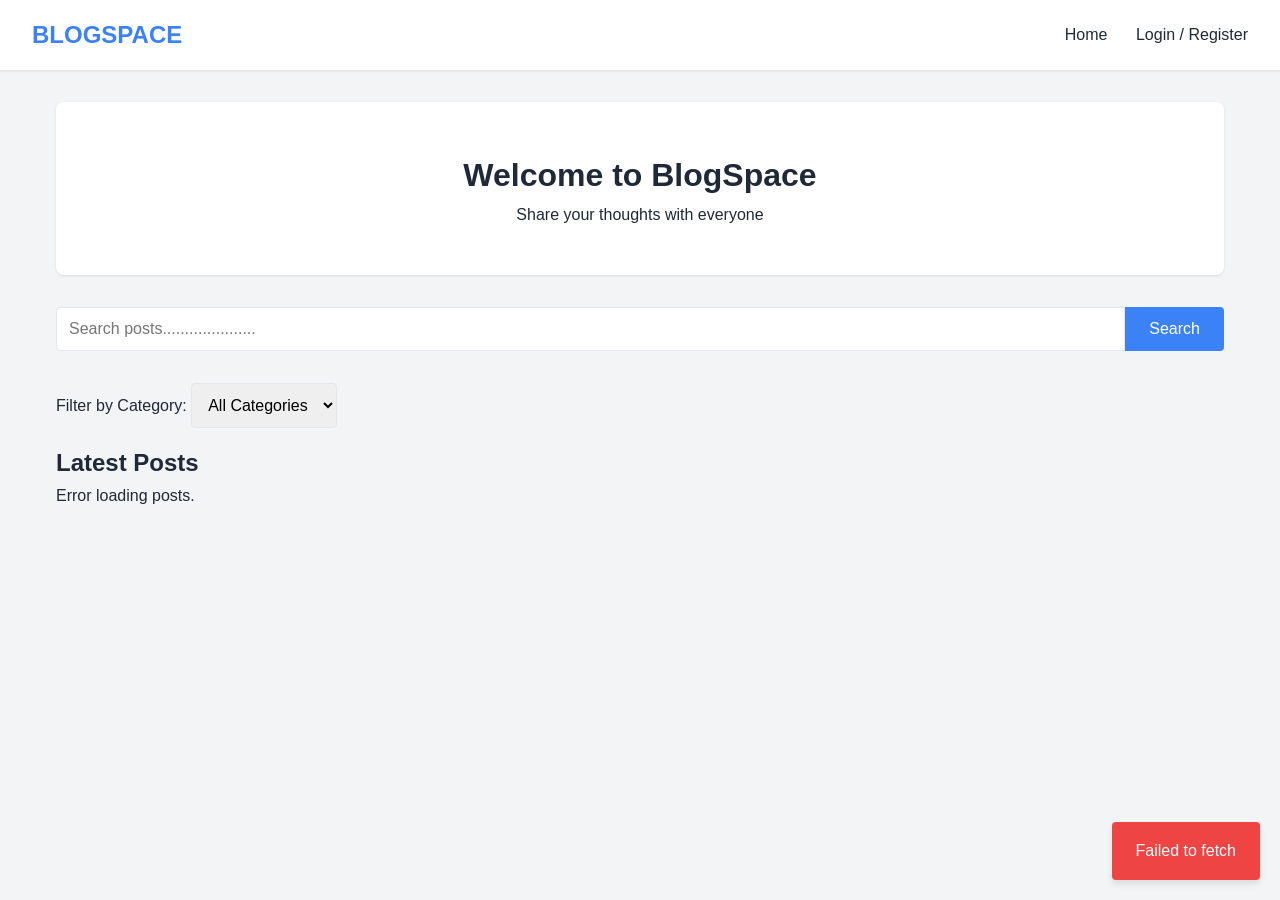
<file: frontend/index.html>
<!DOCTYPE html>
<html lang="en">
<head>
    <meta charset="UTF-8">
    <meta name="viewport" content="width=device-width, initial-scale=1.0">
    <title>BlogSpace</title>
    <link rel="stylesheet" href="css/style.css">
</head>
<body>
    <header>
        <a href="index.html" class="logo">BLOGSPACE</a>
        <nav id="navbar">
            <!-- Populated by JS -->
        </nav>
    </header>

    <div class="container">
        <div class="hero">
            <h1>Welcome to BlogSpace</h1>
            <p>Share your thoughts with everyone</p>
        </div>

        <div class="search-bar">
            <input type="text" id="searchInput" class="form-control" placeholder="Search posts.....................">
            <button id="searchBtn" class="btn">Search</button>
        </div>
        
        <div style="margin-bottom: 1rem;">
            <label>Filter by Category: </label>
            <select id="categoryFilter" class="form-control" style="width:auto; display:inline-block;">
                <option value="">All Categories</option>
                <option value="Technology">Technology</option>
                <option value="Programming">Programming</option>
                <option value="Education">Education</option>
                <option value="Travel">Travel</option>
                <option value="Lifestyle">Lifestyle</option>
                <option value="Gaming">Gaming</option>
                <option value="Other">Other</option>
            </select>
        </div>

        <h2>Latest Posts</h2>
        <div id="postsContainer" class="post-grid">
            <!-- Posts will be loaded here -->
        </div>
    </div>

    <script src="js/api.js"></script>
    <script src="js/auth.js"></script>
    <script src="js/posts.js"></script>
</body>
</html>
</file>
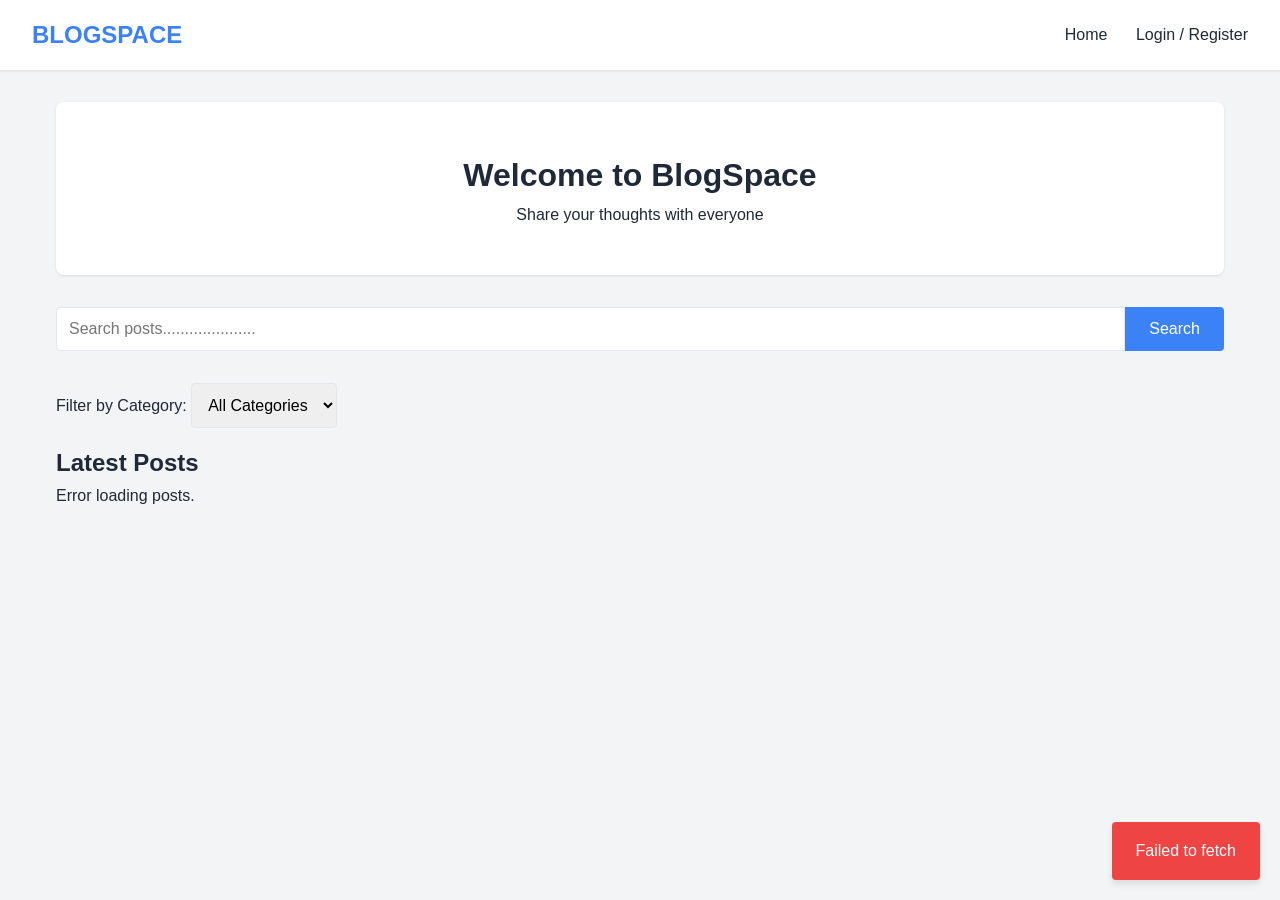
<file: frontend/admin.html>
<!DOCTYPE html>
<html lang="en">
<head>
    <meta charset="UTF-8">
    <meta name="viewport" content="width=device-width, initial-scale=1.0">
    <title>Admin Dashboard - BlogSpace</title>
    <link rel="stylesheet" href="css/style.css">
</head>
<body>
    <header>
        <a href="index.html" class="logo">BLOGSPACE (Admin)</a>
        <nav id="navbar"></nav>
    </header>

    <div class="container">
        <h2>Admin Dashboard</h2>
        
        <div class="post-grid" style="margin-bottom: 2rem;">
            <div class="card" style="text-align: center;">
                <h3>Total Users</h3>
                <h2 id="totalUsers">0</h2>
            </div>
            <div class="card" style="text-align: center;">
                <h3>Total Posts</h3>
                <h2 id="totalPosts">0</h2>
            </div>
            <div class="card" style="text-align: center;">
                <h3>Total Comments</h3>
                <h2 id="totalComments">0</h2>
            </div>
        </div>

        <div class="card">
            <h3>User Management</h3>
            <div id="adminUsersContainer"></div>
        </div>

        <div class="card">
            <h3>Post Management</h3>
            <div id="adminPostsContainer"></div>
        </div>
    </div>

    <script src="js/api.js"></script>
    <script src="js/auth.js"></script>
    <script src="js/admin.js"></script>
</body>
</html>
</file>
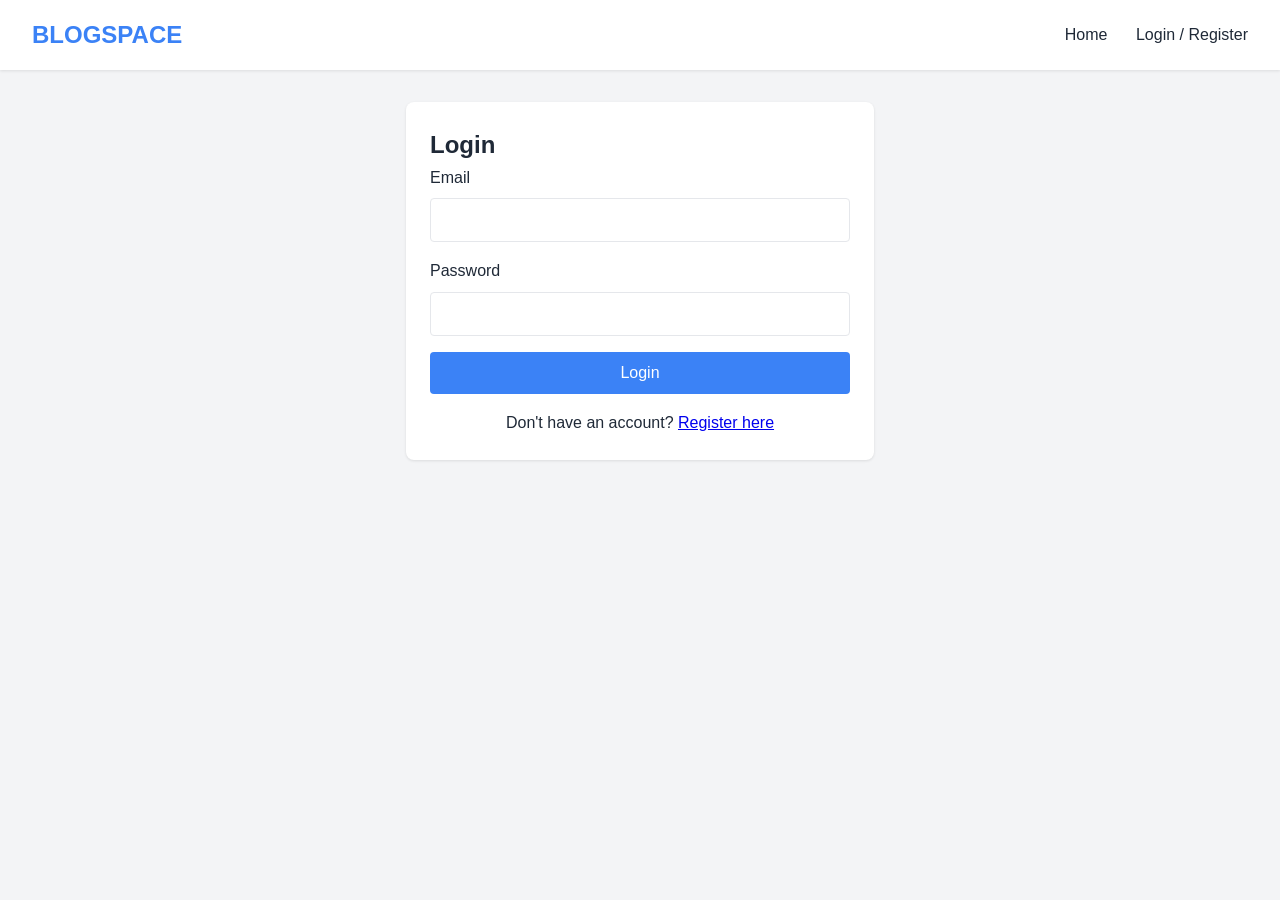
<file: frontend/create-post.html>
<!DOCTYPE html>
<html lang="en">
<head>
    <meta charset="UTF-8">
    <meta name="viewport" content="width=device-width, initial-scale=1.0">
    <title>Create Post - BlogSpace</title>
    <link rel="stylesheet" href="css/style.css">
</head>
<body>
    <header>
        <a href="index.html" class="logo">BLOGSPACE</a>
        <nav id="navbar"></nav>
    </header>

    <div class="container" style="max-width: 800px;">
        <div class="card">
            <h2>Create New Post</h2>
            <form id="createPostForm">
                <div class="form-group">
                    <label>Title</label>
                    <input type="text" id="title" class="form-control" required>
                </div>
                <div class="form-group">
                    <label>Category</label>
                    <select id="category" class="form-control" required>
                        <option value="Technology">Technology</option>
                        <option value="Programming">Programming</option>
                        <option value="Education">Education</option>
                        <option value="Travel">Travel</option>
                        <option value="Lifestyle">Lifestyle</option>
                        <option value="Gaming">Gaming</option>
                        <option value="Other">Other</option>
                    </select>
                </div>
                <div class="form-group">
                    <label>Content</label>
                    <textarea id="content" class="form-control" rows="10" required></textarea>
                </div>
                <button type="submit" class="btn">Publish Post</button>
            </form>
        </div>
    </div>

    <script src="js/api.js"></script>
    <script src="js/auth.js"></script>
    <script src="js/post.js"></script>
</body>
</html>
</file>
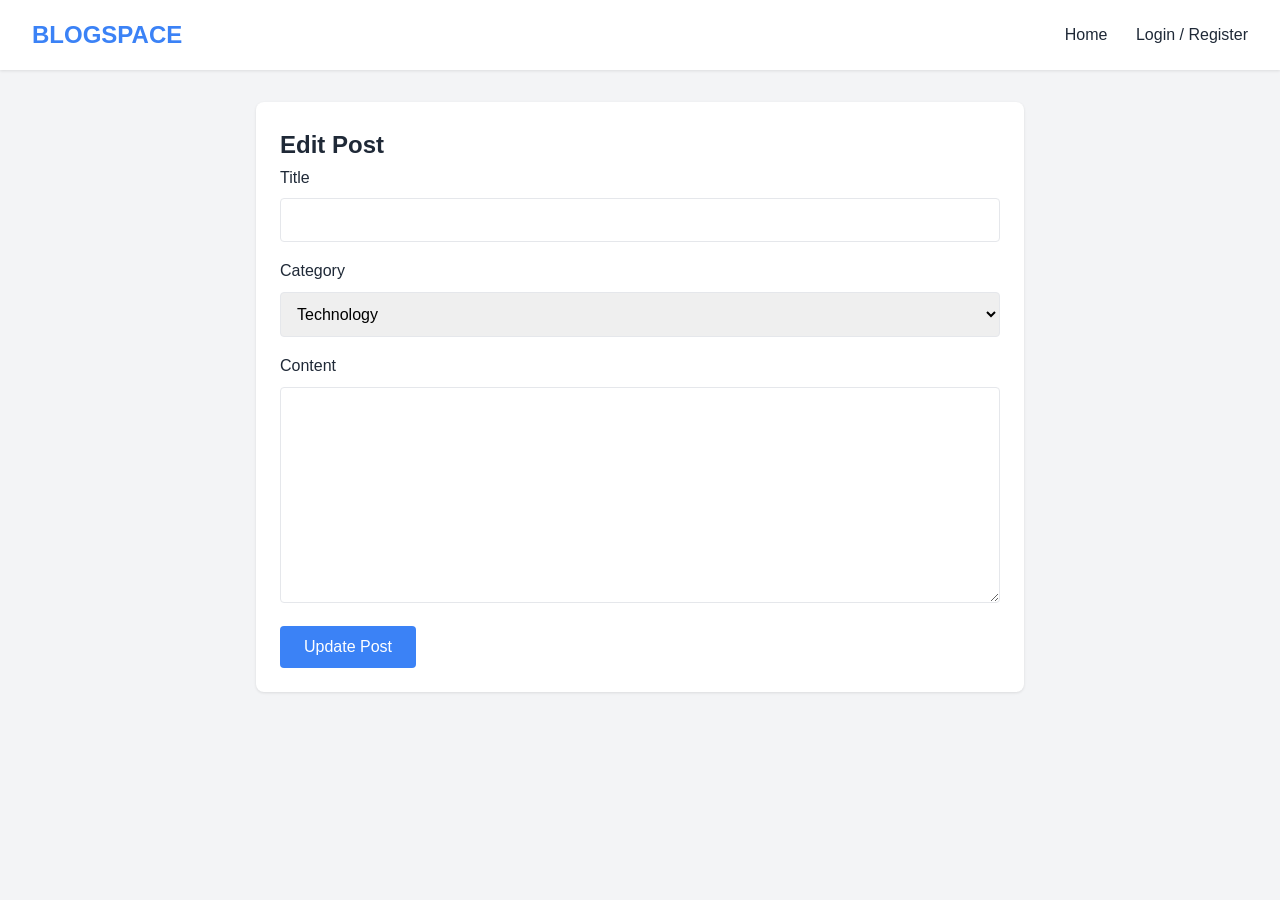
<file: frontend/edit-post.html>
<!DOCTYPE html>
<html lang="en">
<head>
    <meta charset="UTF-8">
    <meta name="viewport" content="width=device-width, initial-scale=1.0">
    <title>Edit Post - BlogSpace</title>
    <link rel="stylesheet" href="css/style.css">
</head>
<body>
    <header>
        <a href="index.html" class="logo">BLOGSPACE</a>
        <nav id="navbar"></nav>
    </header>

    <div class="container" style="max-width: 800px;">
        <div class="card">
            <h2>Edit Post</h2>
            <form id="editPostForm">
                <div class="form-group">
                    <label>Title</label>
                    <input type="text" id="editTitle" class="form-control" required>
                </div>
                <div class="form-group">
                    <label>Category</label>
                    <select id="editCategory" class="form-control" required>
                        <option value="Technology">Technology</option>
                        <option value="Programming">Programming</option>
                        <option value="Education">Education</option>
                        <option value="Travel">Travel</option>
                        <option value="Lifestyle">Lifestyle</option>
                        <option value="Gaming">Gaming</option>
                        <option value="Other">Other</option>
                    </select>
                </div>
                <div class="form-group">
                    <label>Content</label>
                    <textarea id="editContent" class="form-control" rows="10" required></textarea>
                </div>
                <button type="submit" class="btn">Update Post</button>
            </form>
        </div>
    </div>

    <script src="js/api.js"></script>
    <script src="js/auth.js"></script>
    <script src="js/post.js"></script>
</body>
</html>
</file>
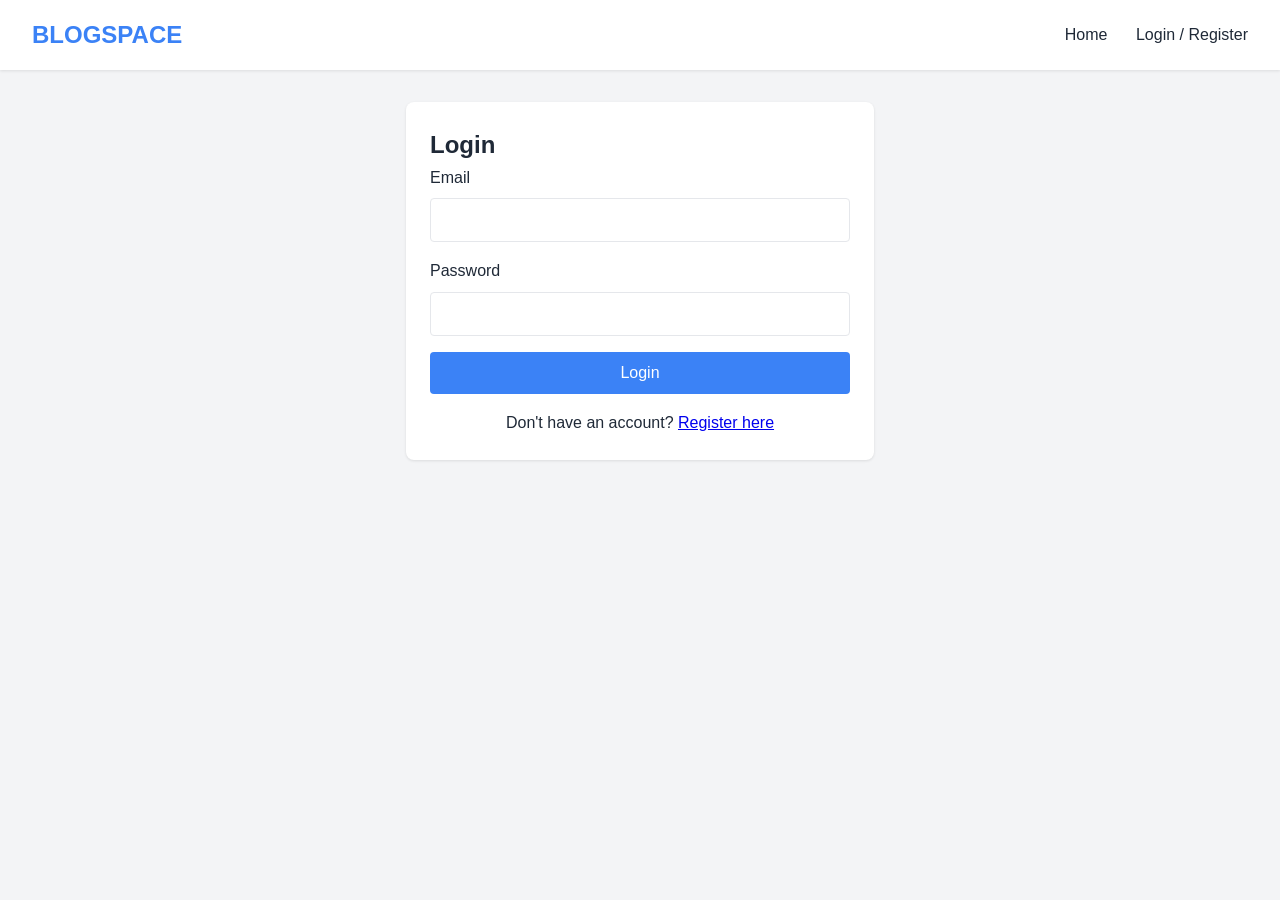
<file: frontend/login.html>
<!DOCTYPE html>
<html lang="en">
<head>
    <meta charset="UTF-8">
    <meta name="viewport" content="width=device-width, initial-scale=1.0">
    <title>Login - BlogSpace</title>
    <link rel="stylesheet" href="css/style.css">
</head>
<body>
    <header>
        <a href="index.html" class="logo">BLOGSPACE</a>
        <nav id="navbar"></nav>
    </header>

    <div class="container" style="max-width: 500px;">
        <div class="card">
            <h2>Login</h2>
            <form id="loginForm">
                <div class="form-group">
                    <label>Email</label>
                    <input type="email" id="email" class="form-control" required>
                </div>
                <div class="form-group">
                    <label>Password</label>
                    <input type="password" id="password" class="form-control" required>
                </div>
                <button type="submit" class="btn" style="width: 100%;">Login</button>
            </form>
            <p style="margin-top: 1rem; text-align: center;">
                Don't have an account? <a href="register.html">Register here</a>
            </p>
        </div>
    </div>

    <script src="js/api.js"></script>
    <script src="js/auth.js"></script>
</body>
</html>
</file>
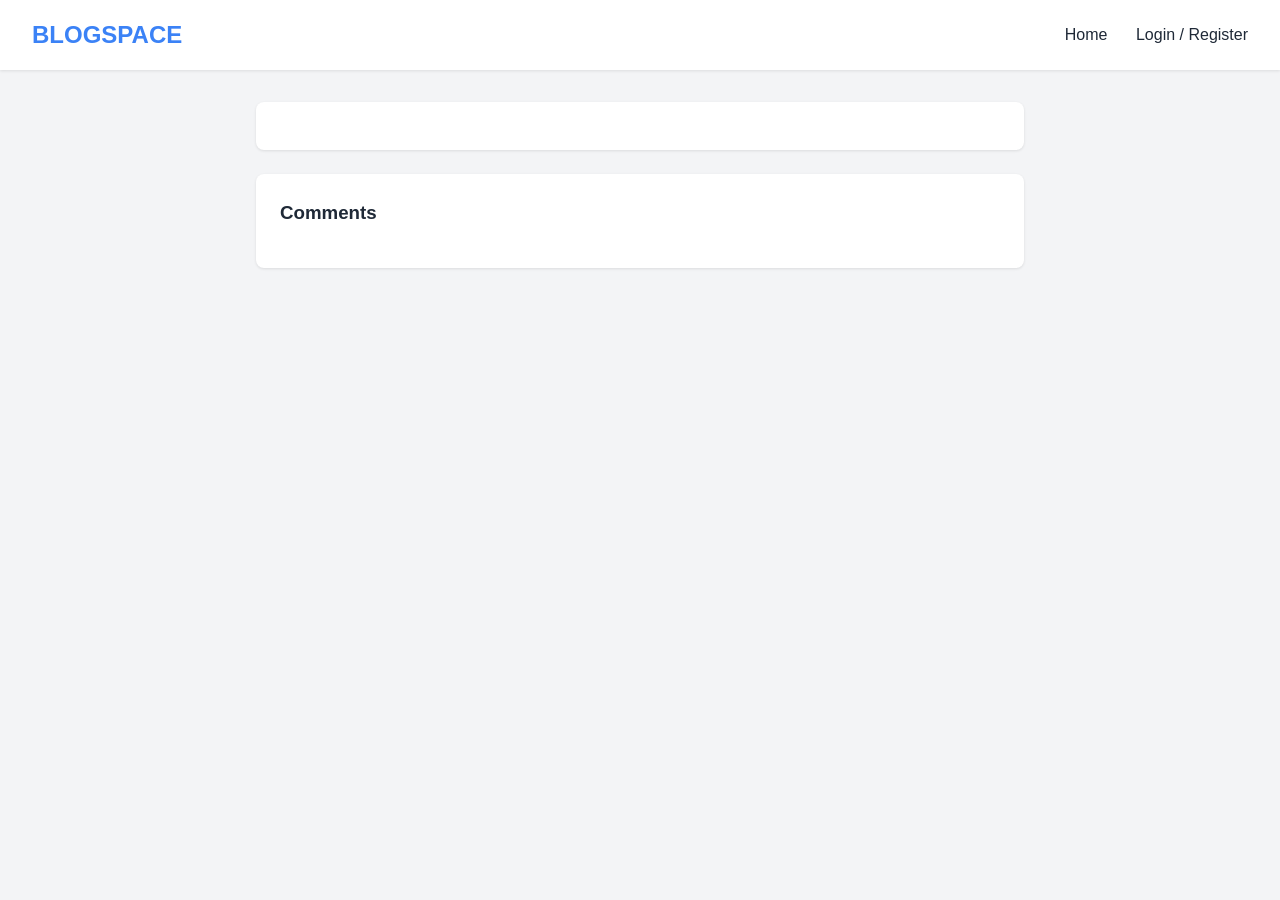
<file: frontend/post.html>
<!DOCTYPE html>
<html lang="en">
<head>
    <meta charset="UTF-8">
    <meta name="viewport" content="width=device-width, initial-scale=1.0">
    <title>Read Post - BlogSpace</title>
    <link rel="stylesheet" href="css/style.css">
</head>
<body>
    <header>
        <a href="index.html" class="logo">BLOGSPACE</a>
        <nav id="navbar"></nav>
    </header>

    <div class="container" style="max-width: 800px;">
        <div class="card" id="postContainer">
            <!-- Post content loaded dynamically -->
        </div>

        <div class="card">
            <h3>Comments</h3>
            <div id="commentFormContainer">
                <!-- Comment form loaded dynamically if authenticated -->
            </div>
            <div id="commentsContainer" style="margin-top: 1rem;">
                <!-- Comments loaded dynamically -->
            </div>
        </div>
    </div>

    <script src="js/api.js"></script>
    <script src="js/auth.js"></script>
    <script src="js/comments.js"></script>
    <script src="js/post.js"></script>
</body>
</html>
</file>
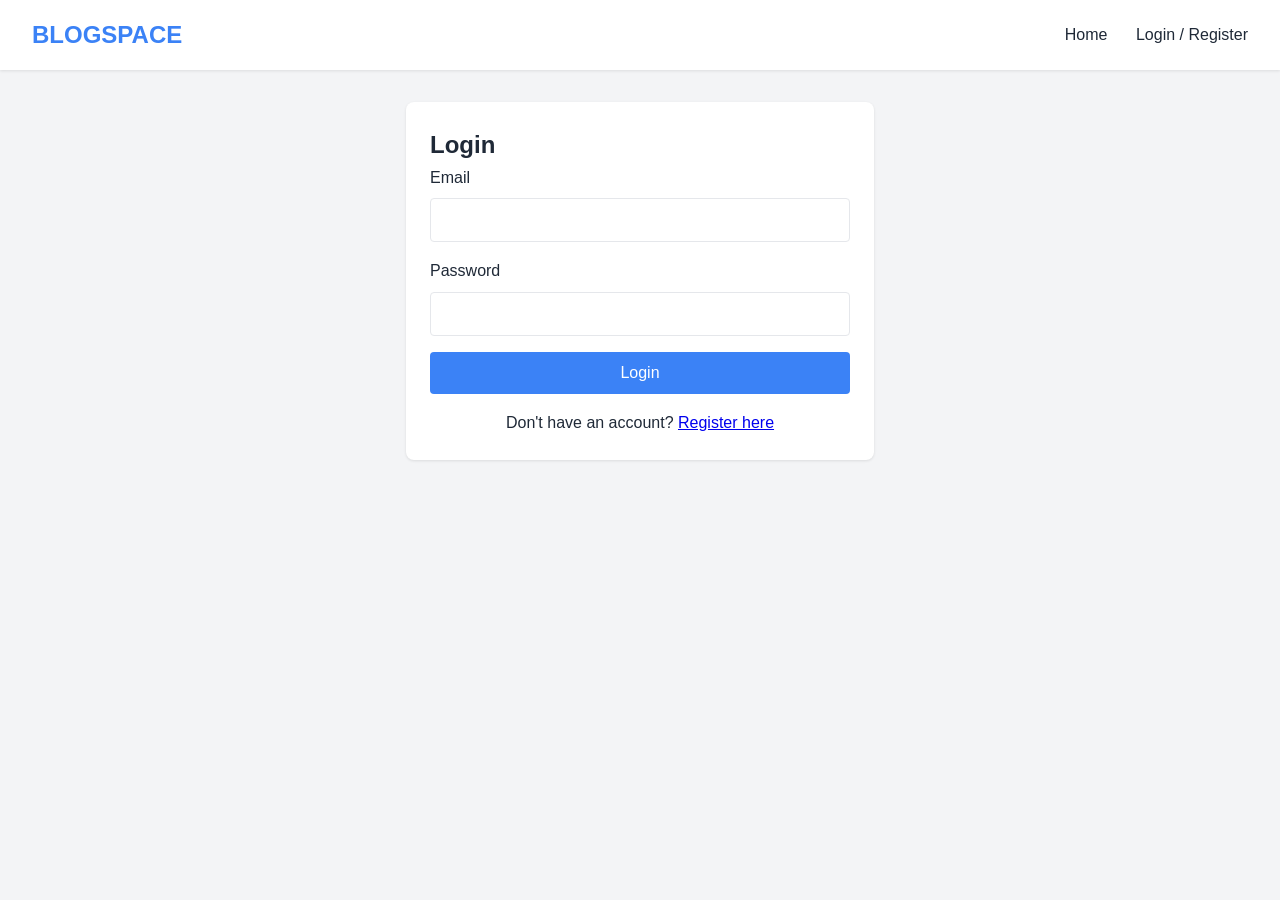
<file: frontend/profile.html>
<!DOCTYPE html>
<html lang="en">
<head>
    <meta charset="UTF-8">
    <meta name="viewport" content="width=device-width, initial-scale=1.0">
    <title>My Profile - BlogSpace</title>
    <link rel="stylesheet" href="css/style.css">
</head>
<body>
    <header>
        <a href="index.html" class="logo">BLOGSPACE</a>
        <nav id="navbar"></nav>
    </header>

    <div class="container">
        <div class="card" style="text-align: center;">
            <h2 id="profileName">Loading...</h2>
            <p id="profileEmail"></p>
            <p>Member since: <span id="profileDate"></span></p>
        </div>

        <h2>My Posts</h2>
        <div id="myPostsContainer" class="post-grid">
            <!-- User posts loaded here -->
        </div>
    </div>

    <script src="js/api.js"></script>
    <script src="js/auth.js"></script>
    <script src="js/profile.js"></script>
</body>
</html>
</file>
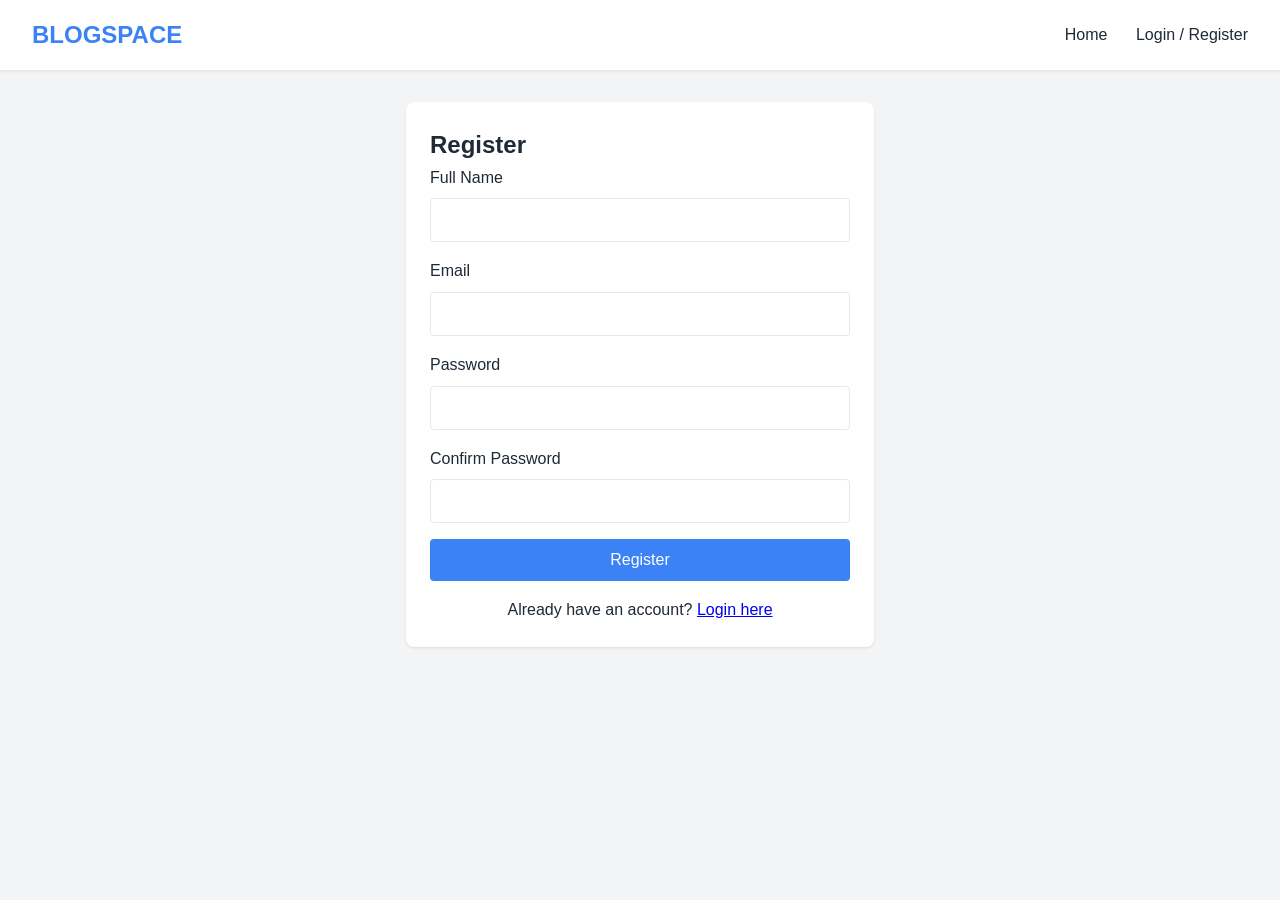
<file: frontend/register.html>
<!DOCTYPE html>
<html lang="en">
<head>
    <meta charset="UTF-8">
    <meta name="viewport" content="width=device-width, initial-scale=1.0">
    <title>Register - BlogSpace</title>
    <link rel="stylesheet" href="css/style.css">
</head>
<body>
    <header>
        <a href="index.html" class="logo">BLOGSPACE</a>
        <nav id="navbar"></nav>
    </header>

    <div class="container" style="max-width: 500px;">
        <div class="card">
            <h2>Register</h2>
            <form id="registerForm">
                <div class="form-group">
                    <label>Full Name</label>
                    <input type="text" id="name" class="form-control" required>
                </div>
                <div class="form-group">
                    <label>Email</label>
                    <input type="email" id="email" class="form-control" required>
                </div>
                <div class="form-group">
                    <label>Password</label>
                    <input type="password" id="password" class="form-control" required minlength="6">
                </div>
                <div class="form-group">
                    <label>Confirm Password</label>
                    <input type="password" id="confirmPassword" class="form-control" required minlength="6">
                </div>
                <button type="submit" class="btn" style="width: 100%;">Register</button>
            </form>
            <p style="margin-top: 1rem; text-align: center;">
                Already have an account? <a href="login.html">Login here</a>
            </p>
        </div>
    </div>

    <script src="js/api.js"></script>
    <script src="js/auth.js"></script>
</body>
</html>
</file>
<file: frontend/css/style.css>
:root {
    --primary-color: #3b82f6;
    --primary-dark: #2563eb;
    --bg-color: #f3f4f6;
    --text-color: #1f2937;
    --card-bg: #ffffff;
    --border-color: #e5e7eb;
    --error-color: #ef4444;
    --success-color: #10b981;
}

* {
    box-sizing: border-box;
    margin: 0;
    padding: 0;
}

body {
    font-family: 'Segoe UI', Tahoma, Geneva, Verdana, sans-serif;
    background-color: var(--bg-color);
    color: var(--text-color);
    line-height: 1.6;
}

header {
    background-color: var(--card-bg);
    box-shadow: 0 1px 3px rgba(0,0,0,0.1);
    padding: 1rem 2rem;
    display: flex;
    justify-content: space-between;
    align-items: center;
}

.logo {
    font-size: 1.5rem;
    font-weight: bold;
    color: var(--primary-color);
    text-decoration: none;
}

nav a {
    color: var(--text-color);
    text-decoration: none;
    margin-left: 1.5rem;
    font-weight: 500;
}

nav a:hover {
    color: var(--primary-color);
}

.container {
    max-width: 1200px;
    margin: 2rem auto;
    padding: 0 1rem;
}

.hero {
    text-align: center;
    padding: 3rem 1rem;
    background-color: var(--card-bg);
    border-radius: 8px;
    margin-bottom: 2rem;
    box-shadow: 0 1px 3px rgba(0,0,0,0.1);
}

.card {
    background-color: var(--card-bg);
    border-radius: 8px;
    padding: 1.5rem;
    box-shadow: 0 1px 3px rgba(0,0,0,0.1);
    margin-bottom: 1.5rem;
}

.form-group {
    margin-bottom: 1rem;
}

.form-group label {
    display: block;
    margin-bottom: 0.5rem;
    font-weight: 500;
}

.form-control {
    width: 100%;
    padding: 0.75rem;
    border: 1px solid var(--border-color);
    border-radius: 4px;
    font-size: 1rem;
}

.btn {
    display: inline-block;
    background-color: var(--primary-color);
    color: white;
    padding: 0.75rem 1.5rem;
    border: none;
    border-radius: 4px;
    cursor: pointer;
    font-size: 1rem;
    text-decoration: none;
    text-align: center;
}

.btn:hover {
    background-color: var(--primary-dark);
}

.btn-danger {
    background-color: var(--error-color);
}

.btn-danger:hover {
    background-color: #dc2626;
}

.post-grid {
    display: grid;
    grid-template-columns: repeat(auto-fill, minmax(300px, 1fr));
    gap: 1.5rem;
}

.post-card {
    background-color: var(--card-bg);
    border-radius: 8px;
    overflow: hidden;
    box-shadow: 0 1px 3px rgba(0,0,0,0.1);
    transition: transform 0.2s;
}

.post-card:hover {
    transform: translateY(-5px);
    box-shadow: 0 4px 6px rgba(0,0,0,0.1);
}

.post-content {
    padding: 1.5rem;
}

.post-meta {
    font-size: 0.875rem;
    color: #6b7280;
    margin-bottom: 0.5rem;
}

.badge {
    background-color: #e5e7eb;
    color: #374151;
    padding: 0.25rem 0.5rem;
    border-radius: 9999px;
    font-size: 0.75rem;
    font-weight: 500;
}

.toast {
    position: fixed;
    bottom: 20px;
    right: 20px;
    padding: 1rem 1.5rem;
    border-radius: 4px;
    color: white;
    box-shadow: 0 4px 6px rgba(0,0,0,0.1);
    z-index: 1000;
    opacity: 0;
    transition: opacity 0.3s;
}

.toast.show {
    opacity: 1;
}

.toast.success { background-color: var(--success-color); }
.toast.error { background-color: var(--error-color); }

.comment {
    border-bottom: 1px solid var(--border-color);
    padding: 1rem 0;
}

.comment:last-child {
    border-bottom: none;
}

.search-bar {
    display: flex;
    margin-bottom: 2rem;
}

.search-bar input {
    flex-grow: 1;
    border-radius: 4px 0 0 4px;
}

.search-bar button {
    border-radius: 0 4px 4px 0;
}

@media (max-width: 768px) {
    header {
        flex-direction: column;
        gap: 1rem;
    }
    nav {
        display: flex;
        flex-wrap: wrap;
        justify-content: center;
        gap: 0.5rem;
    }
    nav a {
        margin-left: 0;
    }
    .post-grid {
        grid-template-columns: 1fr;
    }
}
</file>
